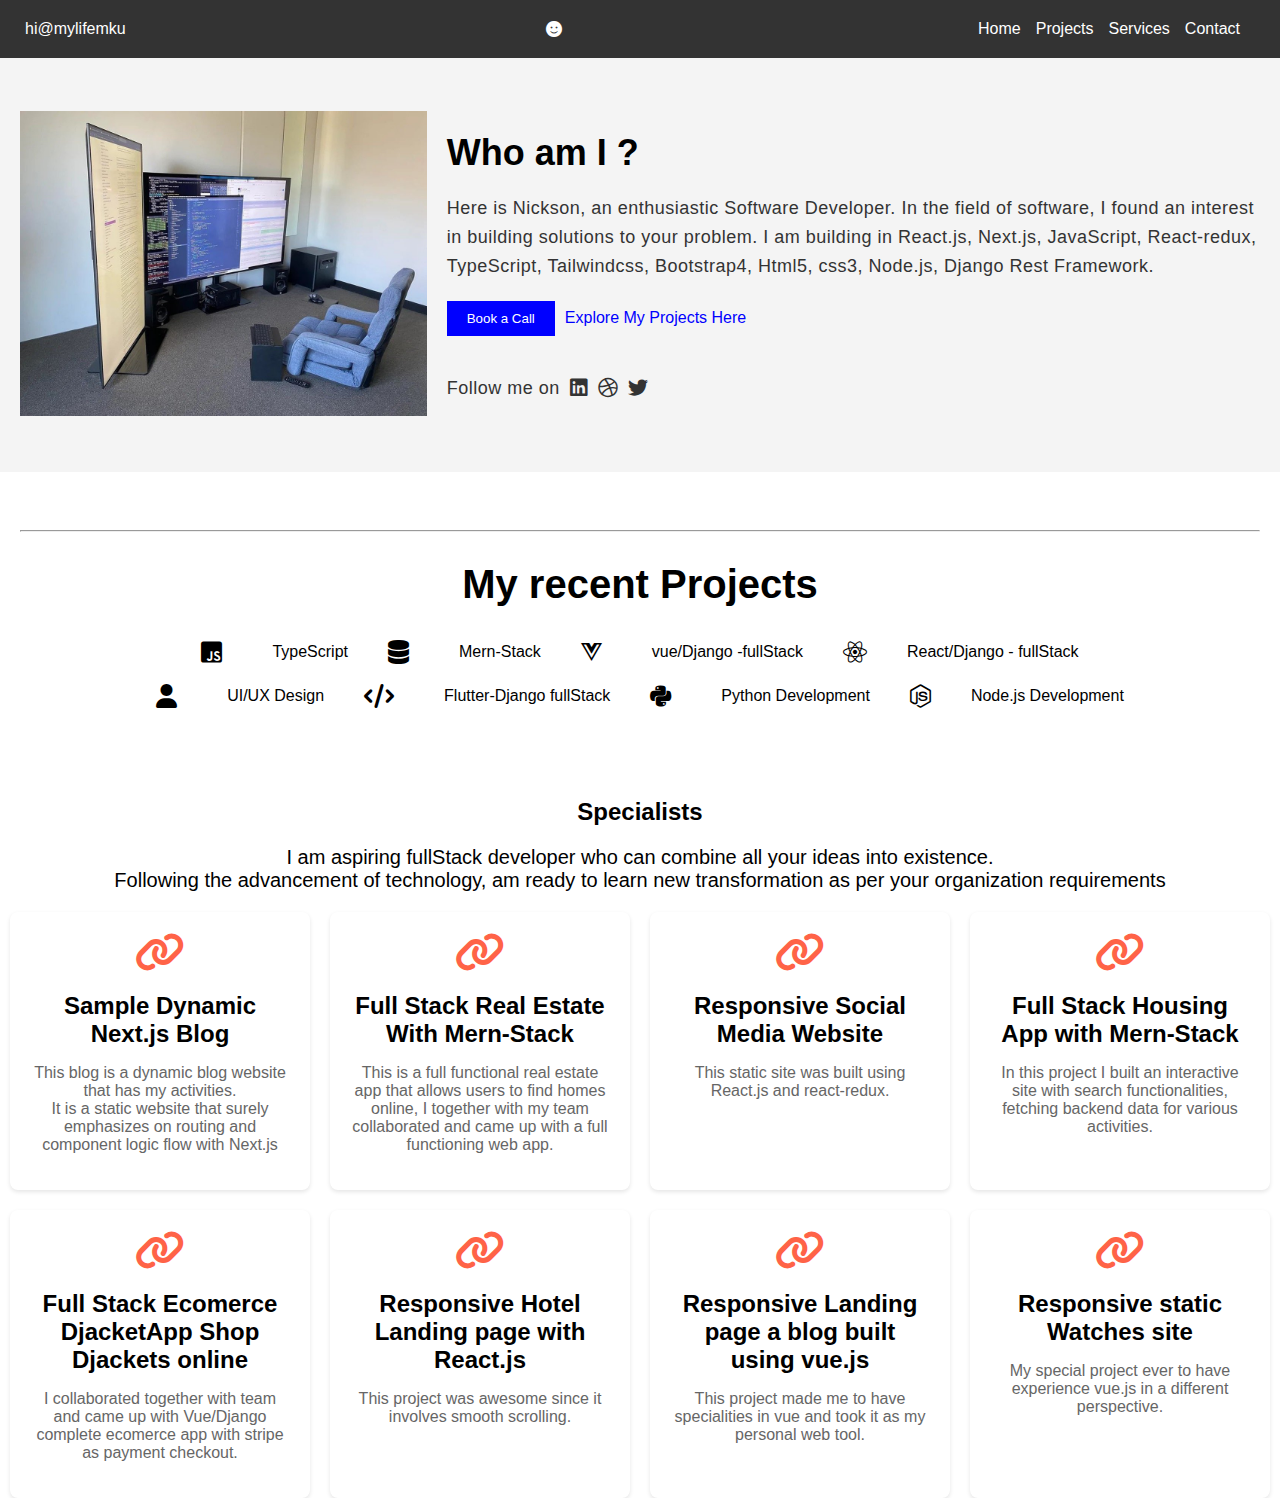
<file: index.html>
<!DOCTYPE html>
<html lang="en">
<head>
    <!-- Meta information about the page -->
    <meta charset="UTF-8">
    <meta name="viewport" content="width=device-width, initial-scale=1.0">
    <title>MyResume</title>
    <!-- Link to the external stylesheet -->
    <link rel="stylesheet" href="./css/styles.css">
    <!-- Link to FontAwesome for icons -->
    <link rel="stylesheet" href="https://cdnjs.cloudflare.com/ajax/libs/font-awesome/6.0.0-beta3/css/all.min.css">
</head>
<body>
    <!-- Navigation bar -->
    <nav class="navbar">
        <!-- Left side of the navbar -->
        <div class="navbar-left">
            <!-- Email link -->
            <a href="mailto:hi@mylifemku" class="link-tab">hi@mylifemku</a>
        </div>
        <!-- Center of the navbar -->
        <div class="navbar-center">
            <!-- Smile icon -->
            <i class="fas fa-smile"></i>
        </div>
        <!-- Right side of the navbar, initially hidden on smaller screens -->
        <div class="navbar-right" id="navbar-links">
            <!-- Navigation links -->
            <a href="#Home">Home</a>
            <a href="./about/projects/projects.html">Projects</a>
            <a href="./about/projects/projects.html">Services</a>
            <a href="./contact/contact.html">Contact</a>
        </div>
        <!-- Hamburger menu for smaller screens -->
        <div class="hamburger" id="hamburger">
            <!-- Bars icon -->
            <i class="fas fa-bars"></i>
        </div>
    </nav>

    <!-- Hero section -->
    <section class="hero">
        <!-- Left side of the hero section -->
        <div class="hero-left">
            <!-- Image in the hero section -->
            <img src="./images/favorite.jpeg" alt="Hero Image">
        </div>
        <!-- Right side of the hero section -->
        <div class="hero-right">
            <!-- Heading -->
            <h1>Who am I ?</h1>
            <!-- Paragraph -->
            <p>Here is Nickson, an enthusiastic Software Developer. In the field of software, I found an interest in building solutions to your problem. I am building in React.js, Next.js, JavaScript, React-redux, TypeScript, Tailwindcss, Bootstrap4, Html5, css3, Node.js, Django Rest Framework.</p>
            <!-- Buttons in the hero section -->
            <div class="hero-buttons">
                <!-- Book a Call button -->
                <button id="book-call-button">Book a Call</button>
                <!-- Link to works section -->
                <a href="/about/projects/projects.html">Explore My Projects Here</a>
            </div>
            <!-- Social media links -->
            <div class="hero-social">
                <!-- Follow me text -->
                <p>Follow me on</p>
                <!-- LinkedIn link -->
                <a href="https://www.linkedin.com/in/nickson-okwemba-35587022a/" target="_blank"><i class="fab fa-linkedin"></i></a>
                <!-- Dribbble link -->
                <a href="https://www.reddit.com/" target="_blank"><i class="fab fa-dribbble"></i></a>
                <!-- Twitter link -->
                <a href="https://x.com/okwenick2511" target="_blank"><i class="fab fa-twitter"></i></a>
            </div>
        </div>
    </section>

    <!-- Clients section -->
    <section class="clients">
        <!-- Horizontal line -->
        <hr class="title-line">
        <!-- Heading -->
        <h2 class="text-center-client">My recent Projects</h2>
        <!-- Client logos -->
        <div class="clients-logos">
            <!-- First group of clients -->
            <div class="client-group">
                <i class="fab fa-js-square"></i> TypeScript
                <!-- Replace Dribbble icon with a different icon, e.g., database icon -->
                <i class="fas fa-database"></i> Mern-Stack
                <!-- Replace Mailchimp icon with a different icon, e.g., vuejs icon -->
                <i class="fab fa-vuejs"></i> vue/Django -fullStack
                <!-- Replace Dribbble icon with a different icon, e.g., react icon -->
                <i class="fab fa-react"></i> React/Django - fullStack
            </div>
            <!-- Second group of clients -->
            <div class="client-group">
                <i class="fas fa-user"></i> UI/UX Design
                <!-- Replace Twitter icon with a different icon, e.g., code icon -->
                <i class="fas fa-code"></i> Flutter-Django fullStack
                <!-- Replace Instagram icon with a different icon, e.g., python icon -->
                <i class="fab fa-python"></i> Python Development
                <!-- Replace Twitter icon with a different icon, e.g., nodejs icon -->
                <i class="fab fa-node-js"></i> Node.js Development
            </div>
        </div>
    </section>

    <!-- Short text section -->
    <section class="short text">
        <!-- Heading -->
        <h2 class="center-title-specialists">Specialists</h2>
        <!-- Description -->
        <p class="desc-specialists">I am aspiring fullStack developer who can combine all your ideas into existence. <br>Following the advancement of technology, am ready to learn new transformation as per your organization requirements</p>
    </section>

    <!-- Card content section -->
    <section class="card-content">
        <div class="projects-grid">
            <div class="project-card">
                <a href="https://real-estate-website-3q69.vercel.app/" target="_blank">
                    <i class="fas fa-link card-icon"></i>
                    <h3>Sample Dynamic Next.js Blog</h3>
                    <p>This blog is a dynamic blog website that has my activities.<br> It is a static website that surely emphasizes on routing and component logic flow with Next.js</p>
                </a>
            </div>
            <div class="project-card">
                <a href="https://real-estate-front-lime.vercel.app/" target="_blank">
                    <i class="fas fa-link card-icon"></i>
                    <h3>Full Stack Real Estate With Mern-Stack</h3>
                    <p>This is a full functional real estate app that allows users to find homes online, I together with my team collaborated and came up with a full functioning web app.</p>
                </a>
            </div>

            <div class="project-card">
                <a href="https://mern-social-media-zeta.vercel.app/" target="_blank">
                    <i class="fas fa-link card-icon"></i>
                    <h3>Responsive Social Media Website</h3>
                    <p>This static site was built using React.js and react-redux.</p>
                </a>
            </div>

            <div class="project-card">
                <a href="https://estate.100jsprojects.com/" target="_blank">
                    <i class="fas fa-link card-icon"></i>
                    <h3>Full Stack Housing App with Mern-Stack</h3>
                    <p>In this project I built an interactive site with search functionalities, fetching backend data for various activities.</p>
                </a>
            </div>

            <div class="project-card">
                <a href="https://zentea.ch/" target="_blank">
                    <i class="fas fa-link card-icon"></i>
                    <h3>Full Stack Ecomerce DjacketApp Shop Djackets online</h3>
                    <p>I collaborated together with team and came up with Vue/Django complete ecomerce app with stripe as payment checkout.</p>
                </a>
            </div>

            <div class="project-card">
                <a href="https://hotel-responsive-website-design.vercel.app/" target="_blank">
                    <i class="fas fa-link card-icon"></i>
                    <h3>Responsive Hotel Landing page with React.js</h3>
                    <p>This project was awesome since it involves smooth scrolling.</p>
                </a>
            </div>

            <div class="project-card">
                <a href="https://responsive-design-template.vercel.app/" target="_blank">
                    <i class="fas fa-link card-icon"></i>
                    <h3>Responsive Landing page a blog built using vue.js</h3>
                    <p>This project made me to have specialities in vue and took it as my personal web tool.</p>
                </a>
            </div>

            <div class="project-card">
                <a href="https://shop-watches.vercel.app/" target="_blank">
                    <i class="fas fa-link card-icon"></i>
                    <h3>Responsive static Watches site</h3>
                    <p>My special project ever to have experience vue.js in a different perspective.</p>
                </a>
            </div>
        </div>
    </section>

    <!-- JavaScript to toggle the navbar links on smaller screens -->
    <script>
        // Get the hamburger menu element
        const hamburger = document.getElementById('hamburger');
        // Get the navbar links element
        const navbarLinks = document.getElementById('navbar-links');

        // Add a click event listener to the hamburger menu
        hamburger.addEventListener('click', () => {
            // Toggle the 'active' class on the navbar links element
            navbarLinks.classList.toggle('active');
        });

        // Get the Book a Call button element
        const bookCallButton = document.getElementById('book-call-button');

        // Add a click event listener to the Book a Call button
        bookCallButton.addEventListener('click', () => {
            // Redirect to the email client with the specified email address
            window.location.href = 'mailto:okwembanickson8@gmail.com';
        });
    </script>
</body>
</html>
</file>
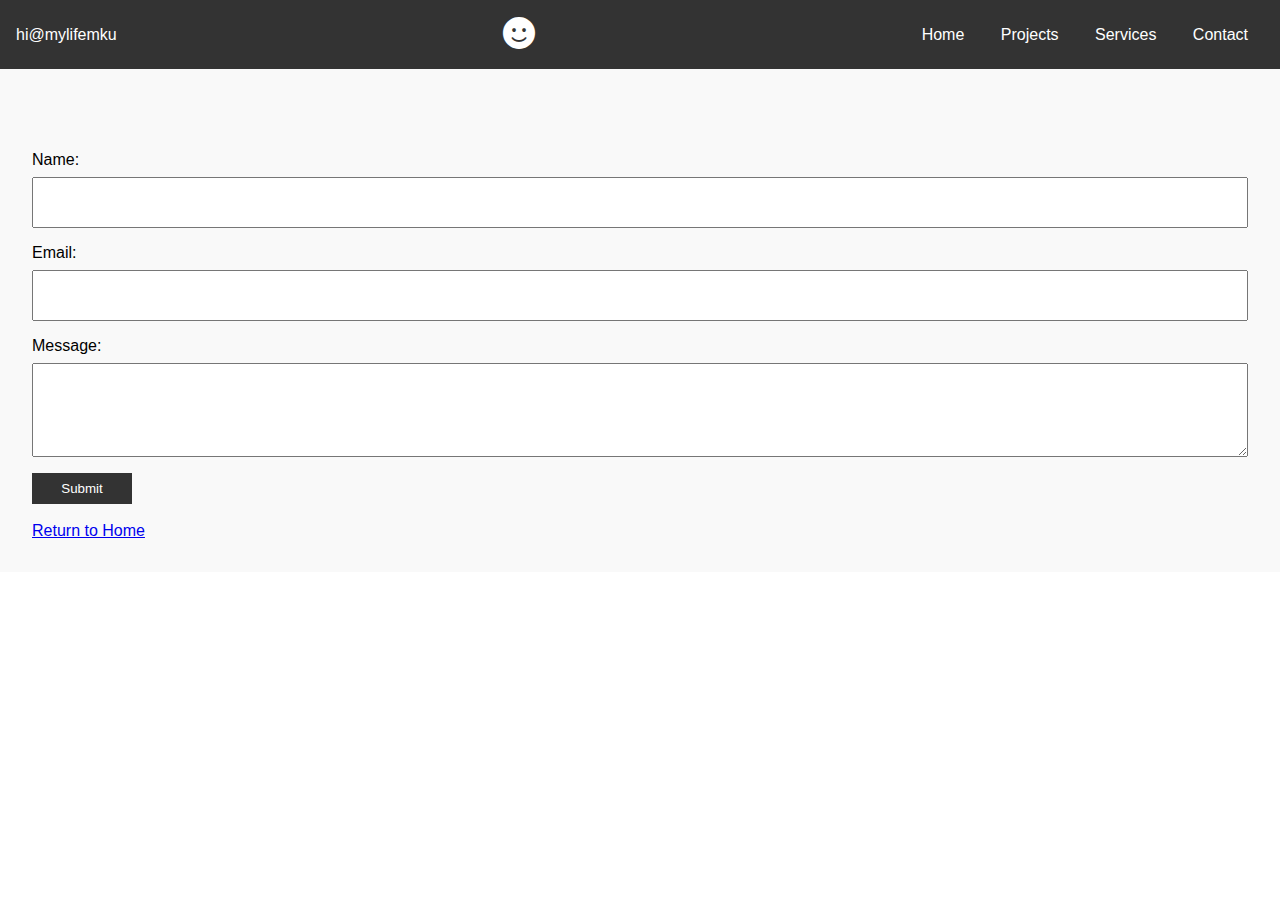
<file: contact/contact.html>
<!DOCTYPE html>
<html lang="en">
<head>
    <meta charset="UTF-8">
    <meta name="viewport" content="width=device-width, initial-scale=1.0">
    <title>Contact Page</title>
    <link rel="stylesheet" href="./contact.css">
    <link rel="stylesheet" href="https://cdnjs.cloudflare.com/ajax/libs/font-awesome/6.0.0-beta3/css/all.min.css">
</head>
<body>
    <nav class="navbar">
        <div class="navbar-left">
            <a href="mailto:hi@mylifemku" class="link-tab">hi@mylifemku</a>
        </div>
        <div class="navbar-center">
            <i class="fas fa-smile"></i>
        </div>
        <div class="navbar-right" id="navbar-links">
            <a href="index.html">Home</a>
            <a href="./about/projects/projects.html">Projects</a>
            <a href="./about/projects/projects.html">Services</a>
            <a href="contact.html">Contact</a>
        </div>
        <div class="hamburger" id="hamburger">
            <i class="fas fa-bars"></i>
        </div>
    </nav>

    <section id="contact" class="contact-section">
        <div class="marquee">
            <p class="p-desc">Here is Nick's contact details, your futurist software engineer , who can convert your ideas to life, i have done various projects in : React.js, Nextjs, TypeScript, Mern-Stack, Django-Vue,  Flutter, React-Native, Django-Rest-Framework</p>
        </div>
        <form id="contact-form" action="https://formspree.io/f/{your-form-id}" method="POST">
            <label for="name">Name:</label>
            <input type="text" id="name" name="name" required>
            <label for="email">Email:</label>
            <input type="email" id="email" name="email" required>
            <label for="message">Message:</label>
            <textarea id="message" name="message" rows="4" required></textarea>
            <button type="submit">Submit</button>
        </form>
        <br> <a href="/index.html">Return to Home</a></p>
    </section>

    <script>
        document.getElementById('hamburger').addEventListener('click', function() {
            var links = document.getElementById('navbar-links');
            if (links.style.display === 'block') {
                links.style.display = 'none';
            } else {
                links.style.display = 'block';
            }
        });

        document.getElementById('contact-form').addEventListener('submit', function(event) {
            event.preventDefault();
            const form = event.target;
            const formData = new FormData(form);

            fetch(form.action, {
                method: form.method,
                body: formData,
                headers: {
                    'Accept': 'application/json'
                }
            }).then(response => {
                if (response.ok) {
                    alert('Thank you for your message!');
                    form.reset();
                } else {
                    response.json().then(data => {
                        if (Object.hasOwnProperty.call(data, 'errors')) {
                            alert(data['errors'].map(error => error['message']).join(', '));
                        } else {
                            alert('Oops! There was a problem submitting your form');
                        }
                    });
                }
            }).catch(error => {
                alert('Oops! There was a problem submitting your form');
            });
        });
    </script>
</body>
</html>
</file>
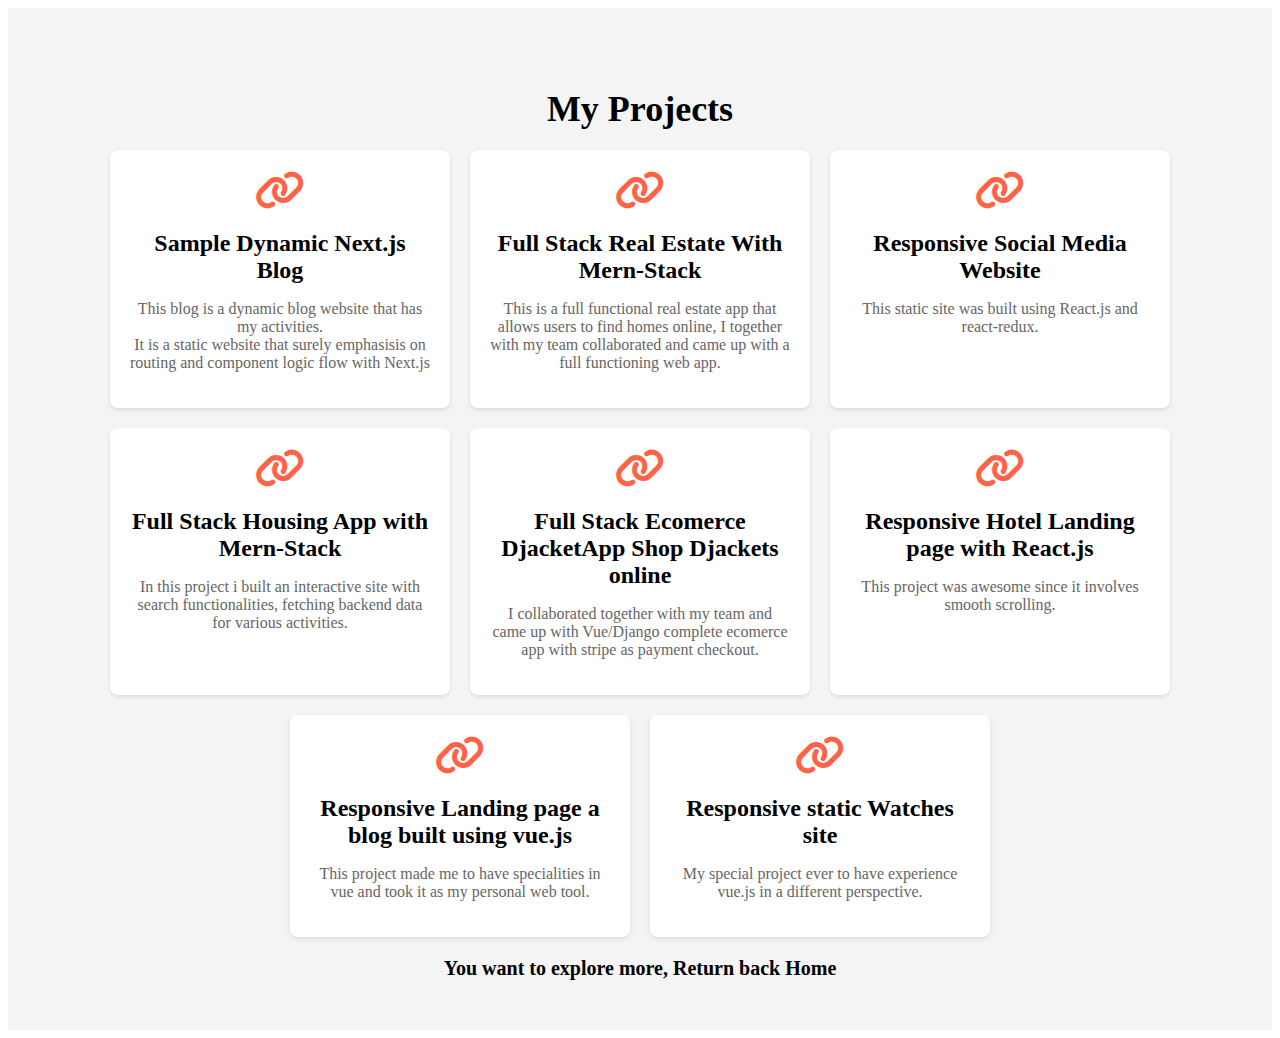
<file: about/projects/projects.html>
<!DOCTYPE html>
<html lang="en">
<head>
    <!-- Meta information about the page -->
    <meta charset="UTF-8">
    <meta name="viewport" content="width=device-width, initial-scale=1.0">
    <title>My Works</title>
    <!-- Link to the external stylesheet -->
    <link rel="stylesheet" href="./projects.css">
    <!-- Link to FontAwesome for icons -->
    <link rel="stylesheet" href="https://cdnjs.cloudflare.com/ajax/libs/font-awesome/6.0.0-beta3/css/all.min.css">
</head>
<body>
    <!-- Navigation bar -->
    <nav class="navbar">
        
        
        
        
    </nav>

    <!-- Projects section -->
    <section class="projects">
        <h2>My Projects</h2>
        <div class="projects-grid">
            <div class="project-card">
                <a href="https://real-estate-website-3q69.vercel.app/" target="_blank">
                    <i class="fas fa-link card-icon"></i>
                    <h3>Sample Dynamic Next.js Blog</h3>
                    <p>This blog is a dynamic blog website that has my activities.<br> It is a static website that surely emphasisis on routing and component logic flow with Next.js</p>
                </a>
            </div>
            <div class="project-card">
                <a href="https://real-estate-front-lime.vercel.app/" target="_blank">
                    <i class="fas fa-link card-icon"></i>
                    <h3>Full Stack Real Estate With Mern-Stack</h3>
                    <p>This is a full functional real estate app that allows users to find homes online, I together with my team collaborated and came up with a full functioning web app.</p>
                </a>
            </div>

            <div class="project-card">
                <a href="https://mern-social-media-zeta.vercel.app/" target="_blank">
                    <i class="fas fa-link card-icon"></i>
                    <h3>Responsive Social Media Website</h3>
                    <p>This static site was built using React.js and react-redux.</p>
                </a>
            </div>

            <div class="project-card">
                <a href="https://estate.100jsprojects.com/" target="_blank">
                    <i class="fas fa-link card-icon"></i>
                    <h3>Full Stack Housing App with Mern-Stack</h3>
                    <p>In this project i built an interactive site with search functionalities, fetching backend data for various activities.</p>
                </a>
            </div>
            <div class="project-card">
                 <a href="https://zentea.ch/" target="_blank">
                    <i class="fas fa-link card-icon"></i>
                    <h3>Full Stack Ecomerce DjacketApp Shop Djackets online</h3>
                    <p>I collaborated together with my team and came up with Vue/Django complete ecomerce app with stripe as payment checkout.</p>
                </a>
            </div>


           

            <div class="project-card">
                <a href="https://hotel-responsive-website-design.vercel.app/" target="_blank">
                    <i class="fas fa-link card-icon"></i>
                    <h3>Responsive Hotel Landing page with React.js</h3>
                    <p>This project was awesome since it involves smooth scrolling.</p>
                </a>
            </div>

            <div class="project-card">
                <a href="https://responsive-design-template.vercel.app/" target="_blank">
                    <i class="fas fa-link card-icon"></i>
                    <h3>Responsive Landing page a blog built using vue.js</h3>
                    <p>This project made me to have specialities in vue and took it as my personal web tool.</p>
                </a>
            </div>

            <div class="project-card">
                <a href="https://shop-watches.vercel.app/" target="_blank">
                    <i class="fas fa-link card-icon"></i>
                    <h3>Responsive static Watches site</h3>
                    <p>My special project ever to have experience vue.js in a different perspective.</p>
                </a>
            </div>

            
            
            <!-- Repeat for all 8 projects -->
        </div>



        <div class="explore-more">
            <a href="/index.html" class="explore-link"><b>You want to explore more, Return back Home</b></a>
        </div>
    </section>


    <script>
        const hamburger = document.getElementById('hamburger');
        const navbarLinks = document.getElementById('navbar-links');

        hamburger.addEventListener('click', () => {
            navbarLinks.classList.toggle('active');
        });
    </script>
</body>
</html>
</file>
<file: contact/contact.css>
/* Add any additional CSS required for the contact page here */

/* Common styles */
* {
  margin: 0;
  padding: 0;
  box-sizing: border-box;
}

body {
  font-family: Arial, sans-serif;
}

.navbar {
  display: flex;
  justify-content: space-between;
  align-items: center;
  padding: 1rem;
  background-color: #333;
  color: #fff;
}

.navbar-left .link-tab {
  color: #fff;
  text-decoration: none;
  margin-right: 1rem;
}

.navbar-center {
  font-size: 2rem;
}

.navbar-right a {
  color: #fff;
  text-decoration: none;
  margin: 0 1rem;
}

.hamburger {
  display: none;
  cursor: pointer;
}

/* Hero section */
.hero {
  display: flex;
  justify-content: space-between;
  padding: 2rem;
  background-color: #f0f0f0;
}

.hero-left img {
  max-width: 100%;
  height: auto;
}

.hero-right {
  max-width: 50%;
}

.hero-buttons button,
.hero-buttons a {
  margin-right: 1rem;
  padding: 0.5rem 1rem;
  background-color: #333;
  color: #fff;
  border: none;
  text-decoration: none;
}

.hero-social p,
.hero-social a {
  display: inline-block;
  margin-right: 1rem;
  color: #333;
  text-decoration: none;
}

/* Clients section */
.clients {
  text-align: center;
  padding: 2rem 0;
}

.clients-logos {
  display: flex;
  justify-content: center;
}

.client-group {
  margin: 0 1rem;
}

.title-line {
  border: 0;
  height: 1px;
  background: #000;
  margin: 0 1rem;
}

/* Specialists section */
.short.text {
  text-align: center;
  padding: 2rem;
}
.p-desc {
  font-size: 30px;
  color: red;
}

/* Card content section */
.card-content {
  padding: 2rem;
  background-color: #f0f0f0;
}

.projects-grid {
  display: flex;
  flex-wrap: wrap;
  gap: 1rem;
}

.project-card {
  flex: 1;
  min-width: 250px;
  background-color: #fff;
  border: 1px solid #ddd;
  padding: 1rem;
  text-align: center;
}

.project-card a {
  text-decoration: none;
  color: #333;
}

/* Contact section */
.contact-section {
  padding: 2rem;
  background-color: #f9f9f9;
}

.marquee {
  width: 100%;
  overflow: hidden;
  white-space: nowrap;
  box-sizing: border-box;
}

.marquee p {
  display: inline-block;
  padding-left: 100%;
  animation: marquee 10s linear infinite;
}

@keyframes marquee {
  0% {
    transform: translate(0, 0);
  }
  100% {
    transform: translate(-100%, 0);
  }
}

form {
  display: flex;
  flex-direction: column;
}

label {
  margin-top: 1rem;
}

input,
textarea {
  padding: 1rem;
  margin-top: 0.5rem;
}

button {
  margin-top: 1rem;
  box-sizing: 100px;
  padding: 0.5rem;
  background-color: #333;
  color: #fff;
  border: none;
  cursor: pointer;
  width: 100px;
}

/* Media query for smaller screens */
@media (max-width: 768px) {
  .navbar-right {
    display: none;
  }

  .hamburger {
    display: block;
  }

  .hero {
    flex-direction: column;
    text-align: center;
  }

  .hero-right {
    max-width: 100%;
  }

  .clients-logos {
    flex-direction: column;
  }

  .client-group {
    margin-bottom: 1rem;
  }

  .projects-grid {
    flex-direction: column;
  }
}
</file>
<file: about/projects/projects.css>
.projects {
  padding: 50px 20px;
  background-color: #f4f4f4;
  text-align: center;
}

.projects h2 {
  font-size: 36px;
  margin-bottom: 20px;
}

.projects-grid {
  display: flex;
  flex-wrap: wrap;
  justify-content: center;
  gap: 20px;
}

.project-card {
  background-color: #ffffff;
  padding: 20px;
  border-radius: 8px;
  box-shadow: 0 2px 4px rgba(0, 0, 0, 0.1);
  width: 300px;
  text-align: center;
  transition: transform 0.3s;
}

.project-card:hover {
  transform: translateY(-5px);
}

.project-card a {
  text-decoration: none;
  color: inherit;
}

.project-card h3 {
  font-size: 24px;
  margin: 10px 0;
}

.project-card p {
  font-size: 16px;
  color: #666;
}

.card-icon {
  font-size: 40px;
  color: #ff6347; /* Adjust color as needed */
  margin-bottom: 10px;
}

.navbar-left,
.navbar-center,
.navbar-right {
  display: flex;
  align-items: center;
}

/* Add this to your existing CSS file */
.explore-more {
  text-align: center;
  margin-top: 20px;
}

.explore-link {
  font-size: 20px;
  font-weight: bold;
  color: #000;
  text-decoration: none;
}

.explore-link:hover {
  text-decoration: underline;
}
</file>
<file: css/styles.css>
/* Apply box-sizing to all elements */
* {
  box-sizing: border-box;
}

/* Reset margin and set font for the body */
body {
  margin: 0;
  font-family: 'Poppins', sans-serif;
  overflow-x: hidden;
  width: 100%;
}

/* Navbar styles */
.navbar {
  display: flex;
  justify-content: space-between;
  align-items: center;
  background-color: #333;
  padding: 20px 25px;
  color: white;
}

/* Navbar sections */
.navbar-left,
.navbar-center,
.navbar-right {
  display: flex;
  align-items: center;
}

/* Margin for navbar items */
.navbar-left i,
.navbar-center i,
.navbar-right a {
  margin-right: 10px;
}

/* Navbar links */
.navbar a {
  color: white;
  text-decoration: none;
  margin-right: 15px;
  transition: color 0.3s;
}

/* Hover effect for navbar links */
.navbar a:hover {
  color: #ff6347;
}

/* Hero section styles */
.hero {
  display: flex;
  align-items: center;
  padding: 50px 20px;
  background-color: #f4f4f4;
}

/* Hero left side (image) */
.hero-left {
  flex: 1;
}

/* Hero image */
.hero-left img {
  max-width: 100%;
  height: auto;
}

/* Hero right side (text) */
.hero-right {
  flex: 2;
  padding-left: 20px;
}

/* Hero heading */
.hero-right h1 {
  font-size: 36px;
  margin-bottom: 20px;
}

/* Hero paragraph */
.hero-right p {
  font-size: 18px;
  line-height: 1.6;
  letter-spacing: 0.5px;
  color: #333;
  margin-bottom: 20px;
}

/* Hero buttons container */
.hero-buttons {
  display: flex;
  align-items: center;
  margin-bottom: 20px;
}

/* Button styles */
.hero-buttons button {
  background-color: blue;
  color: white;
  border: none;
  padding: 10px 20px;
  cursor: pointer;
  margin-right: 10px;
}

/* Link styles */
.hero-buttons a {
  color: blue;
  text-decoration: none;
}

/* Social media container */
.hero-social {
  display: flex;
  align-items: center;
}

/* Social media text */
.hero-social p {
  margin-right: 10px;
}

/* Social media icons */
.hero-social a {
  color: #333;
  font-size: 20px;
  margin-right: 10px;
}

/* Social media hover effect */
.hero-social a:hover {
  color: #0077b5;
}

/* Clients section styles */
.clients {
  padding: 50px 20px;
  background-color: #fff;
  width: 100%;
  text-align: center;
}

/* Horizontal line in the clients section */
.title-line {
  display: flex;
  flex-direction: row-reverse;
}

/* Title line for clients header */
.clients-header hr {
  border: 1px solid #ccc;
  margin-right: 10px;
  width: 50px;
}

/* Clients section heading */
.text-center-client {
  margin-top: 30px;
  font-size: 40px;
}

/* Clients header text */
.clients-header p {
  font-size: 20px;
  font-weight: bold;
}

/* Clients logos container */
.clients-logos {
  display: flex;
  flex-direction: column;
  align-items: center; /* Center the client groups */
}

/* Individual client group */
.client-group {
  display: flex;
  align-items: center;
  justify-content: center; /* Center the icons */
  gap: 40px;
  margin-bottom: 20px;
}

/* Client icons */
.client-group i {
  font-size: 24px;
  margin-right: 10px;
}

/* Last client icon margin reset */
.client-group i:last-child {
  margin-right: 0;
}

/* Short text section */
.short text {
  display: flex;
}

/* Short text section heading */
.center-title-specialists {
  text-align: center;
}

/* Short text section description */
.desc-specialists {
  text-align: center;
  font-size: 20px;
}

/* Card content section */
.card-content {
  display: flex;
  justify-content: center; /* Center the cards */
  gap: 100px; /* Add space between the cards */
}

/* Individual card container */
.class-img-container {
  background-color: #ffffff;
  padding: 20px;
  border-radius: 8px;
  box-shadow: 0 2px 4px rgba(0, 0, 0, 0.1);
  text-align: center;
  width: 250px;
  height: 300px;
  display: flex;
  flex-direction: column;
  margin: 20px;
}

/* FontAwesome bulb icon */
.card-icon {
  font-size: 40px;
  color: #ff6347; /* Adjust color as needed */
  margin-bottom: 10px;
}

.projects {
  padding: 50px 20px;
  background-color: #f4f4f4;
  text-align: center;
}

.projects h2 {
  font-size: 36px;
  margin-bottom: 20px;
}

.projects-grid {
  display: flex;
  flex-wrap: wrap;
  justify-content: center;
  gap: 20px;
}

.project-card {
  background-color: #ffffff;
  padding: 20px;
  border-radius: 8px;
  box-shadow: 0 2px 4px rgba(0, 0, 0, 0.1);
  width: 300px;
  text-align: center;
  transition: transform 0.3s;
}

.project-card:hover {
  transform: translateY(-5px);
}

.project-card a {
  text-decoration: none;
  color: inherit;
}

.project-card h3 {
  font-size: 24px;
  margin: 10px 0;
}

.project-card p {
  font-size: 16px;
  color: #666;
}

.card-icon {
  font-size: 40px;
  color: #ff6347; /* Adjust color as needed */
  margin-bottom: 10px;
}

.navbar-left,
.navbar-center,
.navbar-right {
  display: flex;
  align-items: center;
}

/* Add this to your existing CSS file */
.explore-more {
  text-align: center;
  margin-top: 20px;
}

.explore-link {
  font-size: 20px;
  font-weight: bold;
  color: #000;
  text-decoration: none;
}

.explore-link:hover {
  text-decoration: underline;
}

/* Responsive styles for screens smaller than 1200px */
@media (max-width: 1200px) {
  .hero {
    flex-direction: column;
  }

  .hero-right {
    padding-left: 0;
  }

  .hero-right h1 {
    font-size: 30px;
  }

  .hero-right p {
    font-size: 16px;
  }

  .hero-buttons {
    flex-direction: column;
  }

  .hero-buttons button {
    margin-bottom: 10px;
  }
}

/* Responsive styles for screens smaller than 768px */
@media (max-width: 768px) {
  .navbar {
    flex-direction: column;
    padding: 10px;
  }

  .navbar-left,
  .navbar-center,
  .navbar-right {
    margin-bottom: 10px;
  }

  .clients-logos {
    flex-direction: column;
  }

  .client-group {
    flex-direction: column;
  }

  .client-group i {
    font-size: 20px;
  }

  .card-content {
    flex-direction: column;
  }

  .class-img-container {
    width: 100%;
    height: auto;
    margin: 10px 0;
  }

  .hero-right h1 {
    font-size: 28px;
  }

  .hero-right p {
    font-size: 16px;
  }

  .hero-buttons {
    flex-direction: column;
  }

  .hero-buttons button {
    width: 100%;
    margin: 10px 0;
  }
}

/* Responsive styles for screens smaller than 480px */
@media (max-width: 480px) {
  .navbar a {
    margin-right: 0;
    margin-bottom: 10px;
  }

  .navbar-left i,
  .navbar-center i,
  .navbar-right a {
    margin-right: 0;
  }

  .hero-right h1 {
    font-size: 24px;
  }

  .hero-right p {
    font-size: 14px;
  }

  .hero-buttons button,
  .hero-buttons a {
    width: 100%;
    text-align: center;
    margin: 10px 0;
  }

  .clients-logos {
    padding: 10px;
  }

  .client-group i {
    font-size: 16px;
  }
}

/* Styles for the hamburger menu */
.hamburger {
  display: none; /* Hide by default */
  font-size: 24px;
  cursor: pointer;
}

/* Show the hamburger menu on smaller screens */
@media (max-width: 768px) {
  .hamburger {
    display: block; /* Show on smaller screens */
  }

  .navbar-right {
    display: none; /* Hide the links by default */
  }

  .navbar-right.active {
    display: flex; /* Show the links when active */
    flex-direction: column; /* Stack the links vertically */
  }

  .navbar-right a {
    margin: 10px 0; /* Add space between links */
  }
}
</file>
